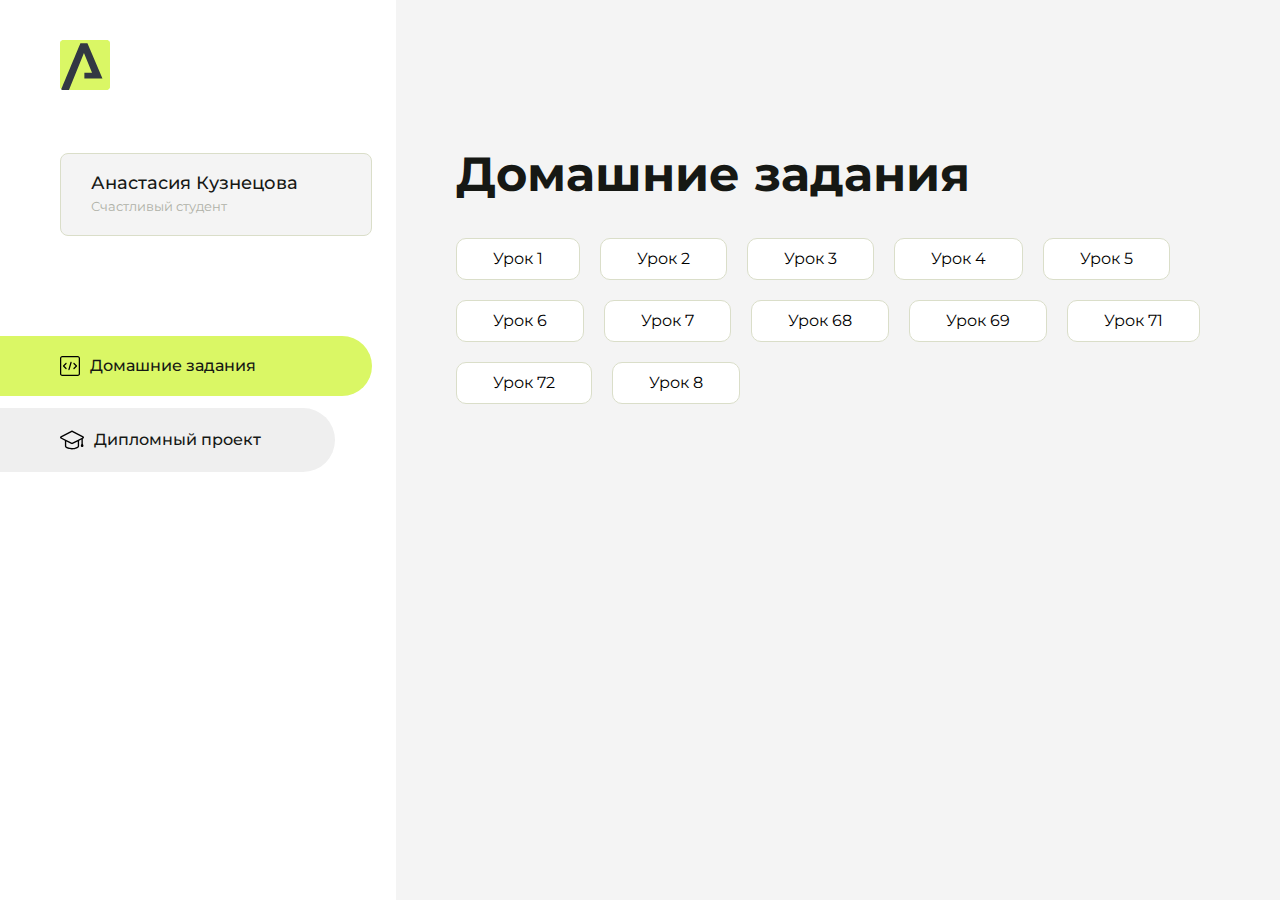
<file: index.html>
<!DOCTYPE html>
<html lang="en">
<head>
    <meta charset="UTF-8">
    <meta name="viewport" content="width=device-width, initial-scale=1.0">
    <title>Домашняя работа</title>
    <link rel="shortcut icon" href="src/logo.ico" type="image/x-icon">
    <link rel="preconnect" href="https://fonts.googleapis.com">
    <link rel="preconnect" href="https://fonts.gstatic.com" crossorigin>
    <link href="https://fonts.googleapis.com/css2?family=Montserrat:wght@400;500;700&family=Rubik:wght@500&display=swap"
          rel="stylesheet">
    <link rel="stylesheet" href="src/style.css">
</head>
<body id="body">
<div class="overlay" id="overlay"></div>
<div class="layout">
    <div class="burger" id="burger">
        <svg viewBox="0 0 24 24" fill="none" xmlns="http://www.w3.org/2000/svg">
            <g id="SVGRepo_bgCarrier" stroke-width="0"></g>
            <g id="SVGRepo_tracerCarrier" stroke-linecap="round" stroke-linejoin="round"></g>
            <g id="SVGRepo_iconCarrier">
                <path d="M4 18L20 18" stroke="#DAF765" stroke-width="2" stroke-linecap="round"></path>
                <path d="M4 12L20 12" stroke="#DAF765" stroke-width="2" stroke-linecap="round"></path>
                <path d="M4 6L20 6" stroke="#DAF765" stroke-width="2" stroke-linecap="round"></path>
            </g>
        </svg>
    </div>
    <aside class="sidebar" id="sidebar">
        <div class="sidebar__inner">
            <div class="logo">
                <svg width="50" height="50" viewBox="0 0 50 50" fill="none" xmlns="http://www.w3.org/2000/svg">
                    <g clip-path="url(#clip0_513_74730)">
                        <path d="M46.17 -0.257004H3.83C1.57281 -0.257004 -0.257 1.57281 -0.257 3.83V46.17C-0.257 48.4272 1.57281 50.257 3.83 50.257H46.17C48.4272 50.257 50.257 48.4272 50.257 46.17V3.83C50.257 1.57281 48.4272 -0.257004 46.17 -0.257004Z"
                              fill="#DAF765"/>
                        <path d="M24.375 38.4H42.461L27.441 3.1585H20.4355C20.4355 3.1585 6.7895 35.881 1.1945 49.294C2.015 50.0275 3.0945 50.257 3.6945 50.257H8.8445L23.954 13.07L32.0465 32.8285H24.375V38.4Z"
                              fill="#323843"/>
                    </g>
                    <defs>
                        <clipPath id="clip0_513_74730">
                            <rect width="50" height="50" fill="white"/>
                        </clipPath>
                    </defs>
                </svg>
            </div>
            <div class="sidebar__user">
                <div class="sidebar__name">Анастасия Кузнецова</div>
                <div class="sidebar__text">Счастливый студент</div>
            </div>
            <div class="sidebar__tabs">
                <div class="sidebar__item">
                    <button class="sidebar__button active" id="tasks">
                        <svg xmlns="http://www.w3.org/2000/svg" width="20" height="20" viewBox="0 0 20 20" fill="none">
                            <g clip-path="url(#clip0_704_74543)">
                                <path d="M17.7083 20H2.29167C1.0275 20 0 18.9725 0 17.7083V2.29167C0 1.0275 1.0275 0 2.29167 0H17.7083C18.9725 0 20 1.0275 20 2.29167V17.7083C20 18.9725 18.9725 20 17.7083 20ZM2.29167 1.25C1.7175 1.25 1.25 1.7175 1.25 2.29167V17.7083C1.25 18.2825 1.7175 18.75 2.29167 18.75H17.7083C18.2825 18.75 18.75 18.2825 18.75 17.7083V2.29167C18.75 1.7175 18.2825 1.25 17.7083 1.25H2.29167Z"
                                      fill="black"/>
                                <path d="M6.04167 13.125C5.88167 13.125 5.72167 13.0642 5.6 12.9417L3.1 10.4417C2.85583 10.1975 2.85583 9.80167 3.1 9.5575L5.6 7.0575C5.84417 6.81333 6.24 6.81333 6.48417 7.0575C6.72833 7.30167 6.72833 7.6975 6.48417 7.94167L4.42583 10L6.48417 12.0583C6.72833 12.3025 6.72833 12.6983 6.48417 12.9425C6.36167 13.0642 6.20167 13.125 6.04167 13.125Z"
                                      fill="black"/>
                                <path d="M8.95833 14.1667C8.9 14.1667 8.84 14.1583 8.78167 14.1417C8.45083 14.0442 8.26083 13.6967 8.35833 13.3658L10.4417 6.28251C10.5392 5.95084 10.8892 5.76417 11.2175 5.85917C11.5483 5.95667 11.7383 6.30417 11.6408 6.63501L9.5575 13.7183C9.47833 13.9908 9.22833 14.1667 8.95833 14.1667Z"
                                      fill="black"/>
                                <path d="M13.9583 13.125C13.7983 13.125 13.6383 13.0642 13.5167 12.9417C13.2725 12.6975 13.2725 12.3017 13.5167 12.0575L15.575 9.99916L13.5167 7.94083C13.2725 7.69666 13.2725 7.30083 13.5167 7.05666C13.7608 6.81249 14.1567 6.81249 14.4008 7.05666L16.9008 9.55666C17.145 9.80083 17.145 10.1967 16.9008 10.4408L14.4008 12.9408C14.2783 13.0642 14.1183 13.125 13.9583 13.125Z"
                                      fill="black"/>
                            </g>
                            <defs>
                                <clipPath id="clip0_704_74543">
                                    <rect width="20" height="20" fill="white"/>
                                </clipPath>
                            </defs>
                        </svg>
                        <span>Домашние задания</span></button>
                </div>
                <div class="sidebar__item">
                    <button class="sidebar__button" id="diplom">
                        <svg xmlns="http://www.w3.org/2000/svg" width="24" height="24" viewBox="0 0 24 24" fill="none">
                            <g clip-path="url(#clip0_704_74553)">
                                <path d="M23.2628 10.5971C23.7176 10.365 24 9.90375 24 9.39337C24 8.883 23.7176 8.42175 23.2628 8.18962L12.6135 2.75362C12.2291 2.55824 11.7705 2.55787 11.3854 2.75399L0.736875 8.19C0.282375 8.42175 0 8.883 0 9.39337C0 9.90375 0.282375 10.365 0.736875 10.5971L4.89038 12.7177V18.2074C4.89038 19.8154 8.412 21.393 12 21.393C15.5884 21.393 19.1096 19.815 19.1096 18.2074V12.7174L21.4609 11.517V15.8017L20.901 17.2305C20.7409 17.6389 20.7934 18.0994 21.0405 18.4616C21.2876 18.8246 21.6979 19.041 22.1366 19.041C22.5754 19.041 22.9852 18.8246 23.2324 18.462C23.4795 18.099 23.532 17.6385 23.3719 17.2301L22.8124 15.8021V10.827L23.2628 10.5971ZM17.7623 18.1721C17.6198 18.6375 15.3491 20.0419 12 20.0419C8.65088 20.0419 6.38025 18.6375 6.2415 18.2074V12.3037L6.23887 12.3019C6.23812 12.057 6.1065 11.8207 5.87325 11.7019L1.3515 9.39337L12 3.95737L22.6489 9.39337L12 14.8294L5.87325 11.7019C5.54063 11.5331 4.6695 11.6674 4.5 12C4.33012 12.3322 4.55813 12.5479 4.89038 12.7177L11.3857 16.0331C11.5781 16.1314 11.7889 16.1805 12 16.1805C12.2107 16.1805 12.4222 16.1314 12.6146 16.0331L17.7593 13.407L17.7623 18.1721Z"
                                      fill="black"/>
                            </g>
                            <defs>
                                <clipPath id="clip0_704_74553">
                                    <rect width="24" height="24" fill="white"/>
                                </clipPath>
                            </defs>
                        </svg>
                        <span>Дипломный проект</span></button>
                </div>
            </div>
        </div>

    </aside>
    <div class="content">
        <div class="container">
            <div class="content__block" id="tasksBlock">
                <div class="content__title">Домашние задания</div>
                <ul class="content__list">
                    <li class="content__list-item">
                        <a href="start/index.html">Урок 1</a>
                    </li>
                    <li class="content__list-item">
                        <a href="presentation/index.html">Урок 2</a>
                    </li>
                    <li class="content__list-item">
                        <a href="lesson-22/index.html">Урок 3</a>
                    </li>
                    <li class="content__list-item">
                        <a href="lesson-34/index.html">Урок 4</a>
                    </li>
                    <li class="content__list-item">
                        <a href="lesson-44/index.html">Урок 5</a>
                    </li>
                    <li class="content__list-item">
                        <a href="./lesson-54-maket/index.html">Урок 6</a>
                    </li>
                      <li class="content__list-item">
                        <a href="./lesson-64/index.html">Урок 7</a>
                    </li>
                      <li class="content__list-item">
                        <a href="./lesson-68-homework/index.html">Урок 68</a>
                    </li>
                    </li>
                      <li class="content__list-item">
                        <a href="./homework-69/index.html">Урок 69</a>
                    </li>
                    </li>
                      <li class="content__list-item">
                        <a href="./lesson-71-hw/index.html">Урок 71</a>
                    </li>
                    </li>
                      <li class="content__list-item">
                        <a href="./homework-72/index.html">Урок 72</a>
                    </li>
                      <li class="content__list-item">
                        <a href="./lesson-86-maket/index.html">Урок 8</a>
                    </li>
<!--                       <li class="content__list-item">
                        <a href="./lesson-64/index.html">Урок 9</a>
                    </li> -->
                </ul>
            </div>
            <div class="content__block hidden" id="diplomBlock">
                <div class="content__title">Дипломный проект</div>
                <div class="content__list-diplom">
                    <a href="ПАПКА-С-НОМЕРОМ-УРОКА">Ссылка на ДЗ</a>
                </div>
                <div class="content__decor">
                    <div class="content__decor-text">Давай проверим, чему ты научился!</div>
                    <div class="content__decor-img">
                        <img src="src/decor.png" alt="decor">
                    </div>
                </div>
            </div>
        </div>
    </div>
</div>
<script src="src/index.js"></script>
</body>
</html>
</file>
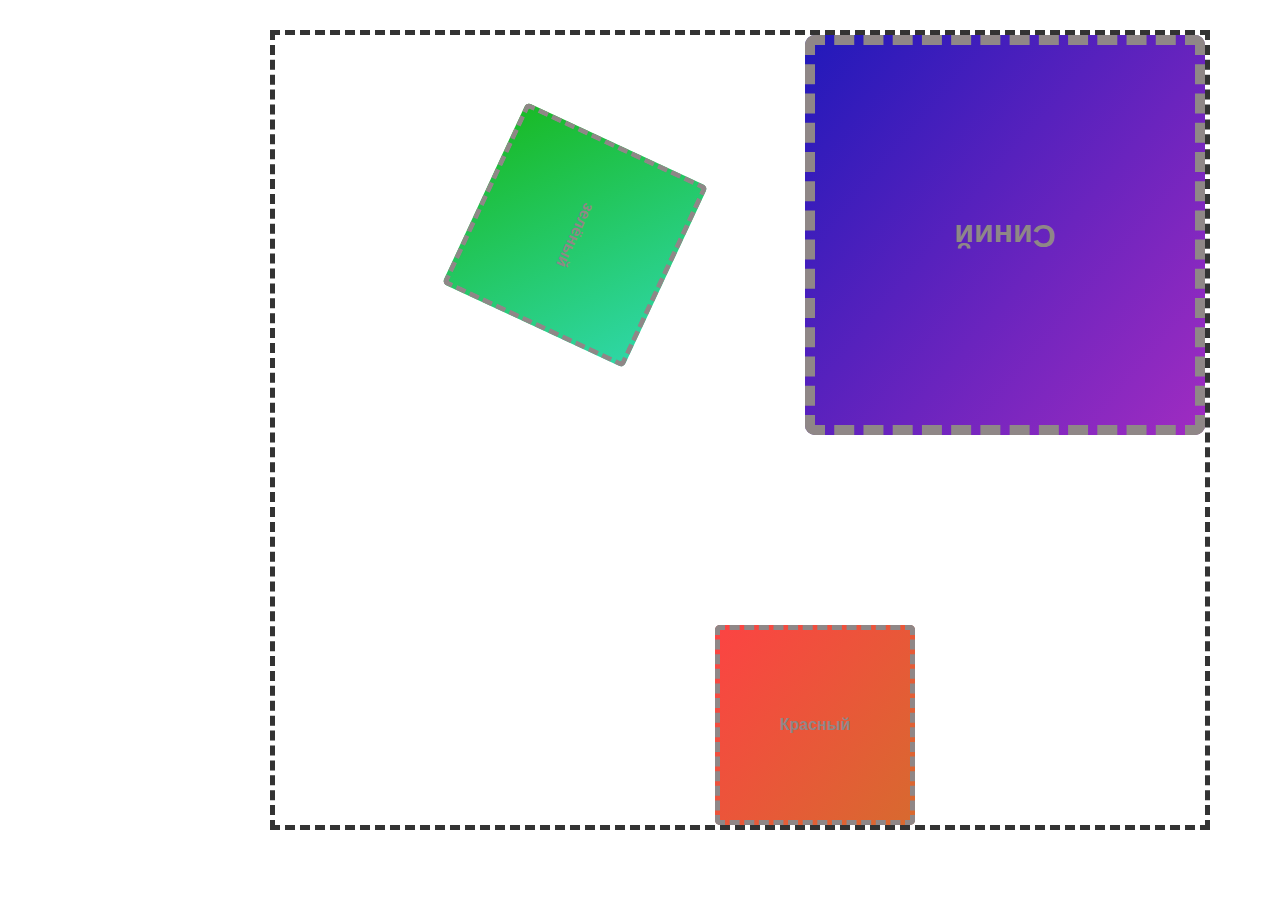
<file: homework-69/index.html>
<!DOCTYPE html>
<html lang="en">

<head>
    <meta charset="UTF-8">
    <meta http-equiv="X-UA-Compatible" content="IE=edge">
    <meta name="viewport" content="width=device-width, initial-scale=1.0">
    <title>TRANSFORM</title>
    <link href="css/reset.css" rel="stylesheet">
    <link href="css/style.css" rel="stylesheet">
</head>

<body>
    <div class="wrapper">
        <div class="quads">
            <div class="quads__quad  quads__quad--red"></div>
            <div class="quads__quad quads__quad--green"></div>
            <div class="quads__quad quads__quad--blue"></div>
        </div>
        <div class="area">
            <div class="area__place area__place--for-red">Красный</div>
            <div class="area__place area__place--for-green">зелёный</div>
            <div class="area__place area__place--for-blue">Синий</div>
        </div>
    </div>
</body>

</html>
</file>
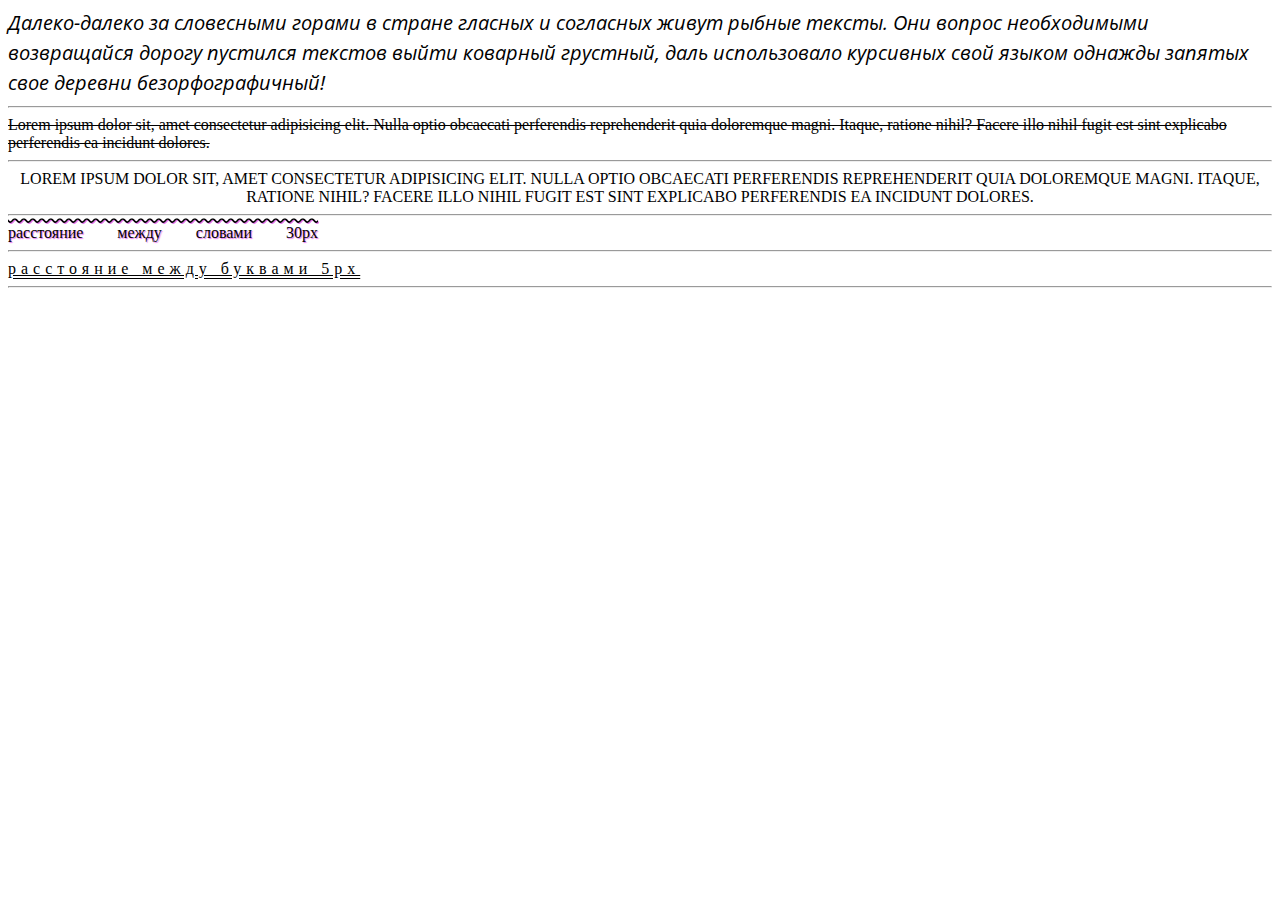
<file: lesson-34/index.html>
<!DOCTYPE html>
<html lang="en">

<head>
    <meta charset="UTF-8">
    <meta name="viewport" content="width=device-width, initial-scale=1.0">
    <title>lesson 34</title>
    <link rel="preconnect" href="https://fonts.googleapis.com">
    <link rel="preconnect" href="https://fonts.gstatic.com" crossorigin>
    <link href="https://fonts.googleapis.com/css2?family=Open+Sans:ital,wght@0,300;1,300&display=swap" rel="stylesheet">
    <link rel="stylesheet" href="css/style.css">
</head>

<body>
    <div class="text">
        Далеко-далеко за словесными горами в стране гласных и согласных живут рыбные тексты. Они вопрос необходимыми
        возвращайся дорогу пустился текстов выйти коварный грустный, даль использовало курсивных свой языком однажды
        запятых свое деревни безорфографичный!
    </div>
    <hr>
    <div class="text2">
        Lorem ipsum dolor sit, amet consectetur adipisicing elit. Nulla optio obcaecati perferendis reprehenderit quia
        doloremque magni. Itaque, ratione nihil? Facere illo nihil fugit est sint explicabo perferendis ea incidunt
        dolores.
    </div>
    <hr>
    <div class="text3">
        Lorem ipsum dolor sit, amet consectetur adipisicing elit. Nulla optio obcaecati perferendis reprehenderit quia
        doloremque magni. Itaque, ratione nihil? Facere illo nihil fugit est sint explicabo perferendis ea incidunt
        dolores.
    </div>
    <hr>
    <div class="text4">
        расстояние мeжду словами 30px
    </div>
    <hr>
    <div class="text5">
        расстояние мeжду буквами 5px
    </div>
    <hr>
</body>

</html>
</file>
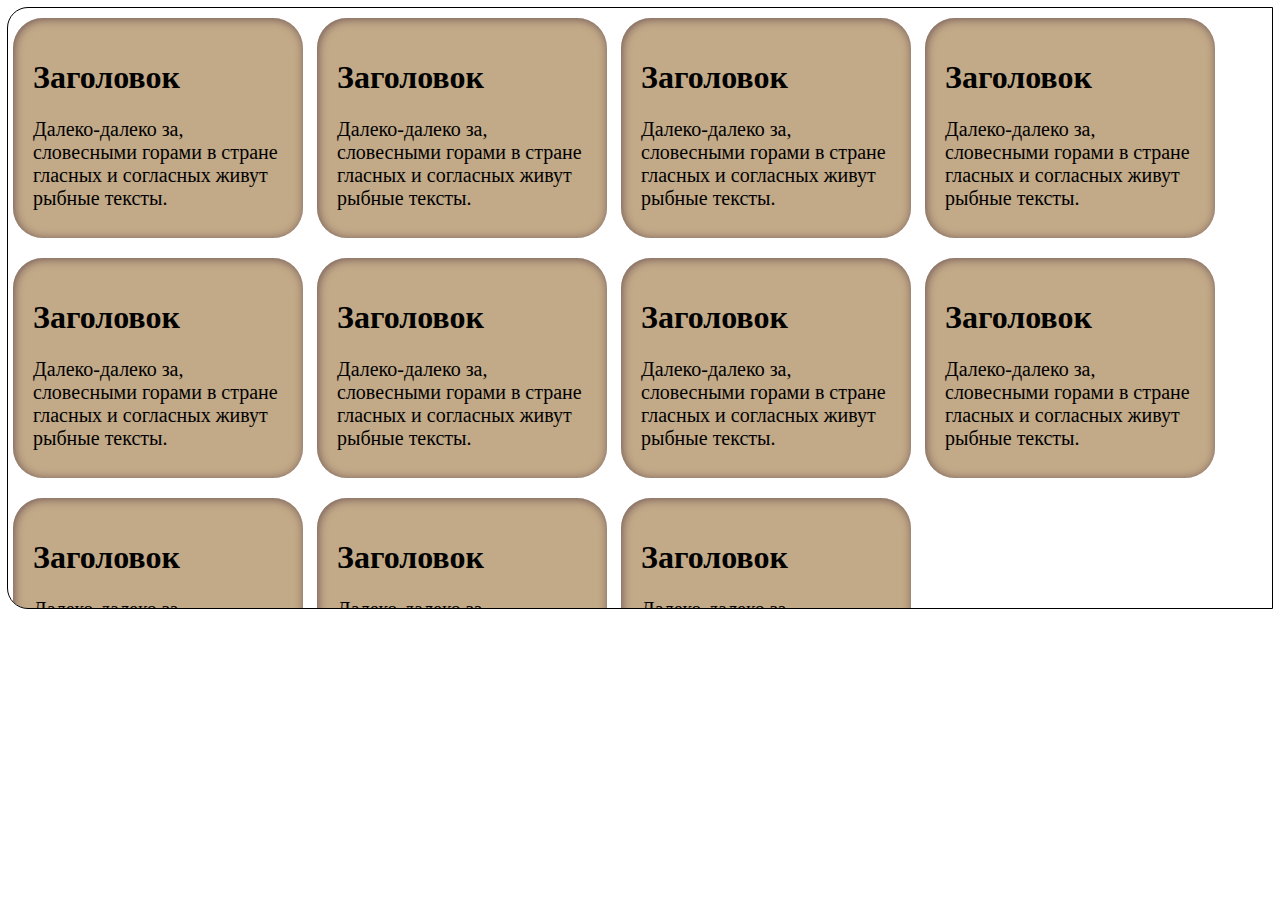
<file: lesson-44/index.html>
<!DOCTYPE html>
<html lang="en">

<head>
    <meta charset="UTF-8">
    <meta name="viewport" content="width=<!-- device-width -->, initial-scale=1.0">
    <title>lesson-44</title>
    <link rel="stylesheet" href="style/style.css">
</head>

<body>
    <div class="block">
        <div class="block1">
            <h1>
                Заголовок
            </h1>
            <p>
                Далеко-далеко за, словесными горами в стране гласных и согласных живут рыбные тексты. 
            </p>
        </div>
        <div class="block1">
            <h1>
                Заголовок
            </h1>
            <p>
                Далеко-далеко за, словесными горами в стране гласных и согласных живут рыбные тексты. 
            </p>
        </div>
        <div class="block1">
            <h1>
                Заголовок
            </h1>
            <p>
                Далеко-далеко за, словесными горами в стране гласных и согласных живут рыбные тексты. 
            </p>
        </div>
        <div class="block1">
            <h1>
                Заголовок
            </h1>
            <p>
                Далеко-далеко за, словесными горами в стране гласных и согласных живут рыбные тексты. 
            </p>
        </div>
        <div class="block1">
            <h1>
                Заголовок
            </h1>
            <p>
                Далеко-далеко за, словесными горами в стране гласных и согласных живут рыбные тексты. 
            </p>
        </div>
        <div class="block1">
            <h1>
                Заголовок
            </h1>
            <p>
                Далеко-далеко за, словесными горами в стране гласных и согласных живут рыбные тексты. 
            </p>
        </div>
        <div class="block1">
            <h1>
                Заголовок
            </h1>
            <p>
                Далеко-далеко за, словесными горами в стране гласных и согласных живут рыбные тексты. 
            </p>
        </div>
        <div class="block1">
            <h1>
                Заголовок
            </h1>
            <p>
                Далеко-далеко за, словесными горами в стране гласных и согласных живут рыбные тексты. 
            </p>
        </div>
        <div class="block1">
            <h1>
                Заголовок
            </h1>
            <p>
                Далеко-далеко за, словесными горами в стране гласных и согласных живут рыбные тексты. 
            </p>
        </div>
        <div class="block1">
            <h1>
                Заголовок
            </h1>
            <p>
                Далеко-далеко за, словесными горами в стране гласных и согласных живут рыбные тексты. 
            </p>
        </div>
        <div class="block1">
            <h1>
                Заголовок
            </h1>
            <p>
                Далеко-далеко за, словесными горами в стране гласных и согласных живут рыбные тексты. 
            </p>
        </div>
    </div>
</body>

</html>
</file>
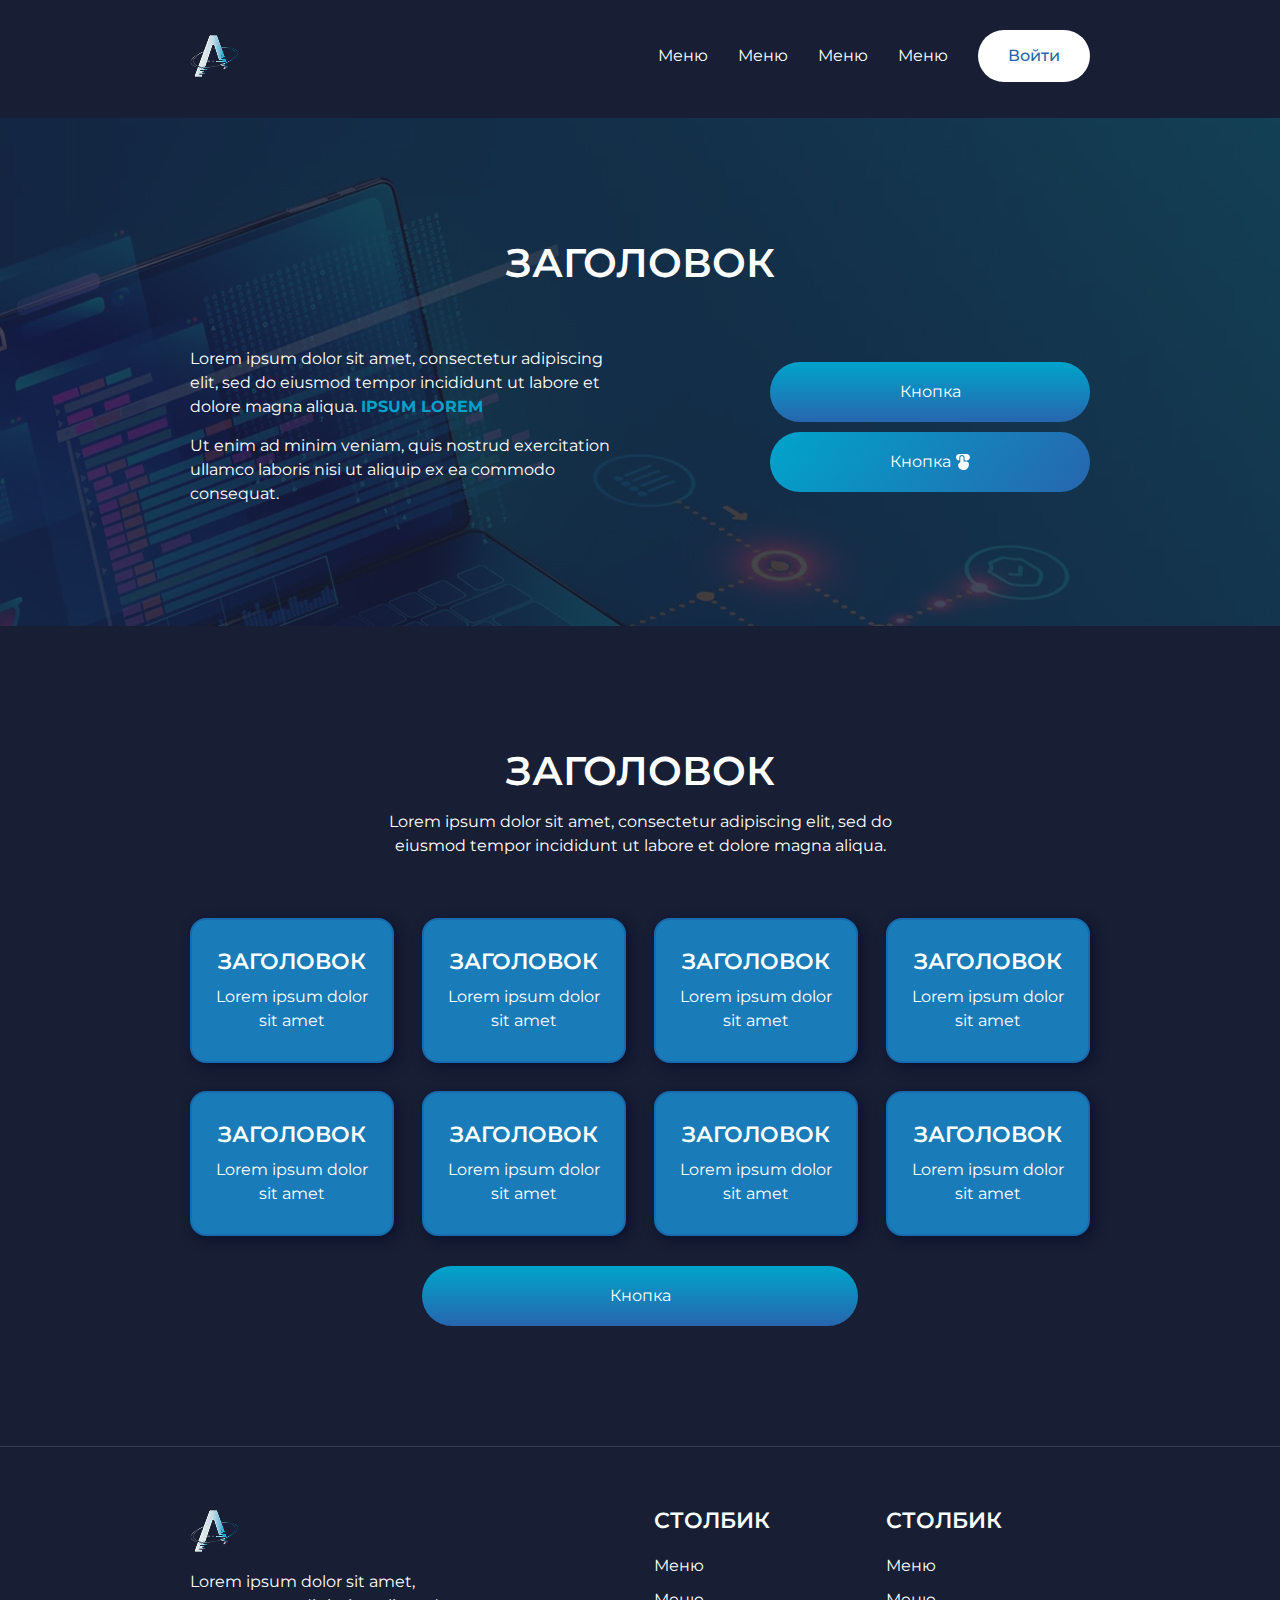
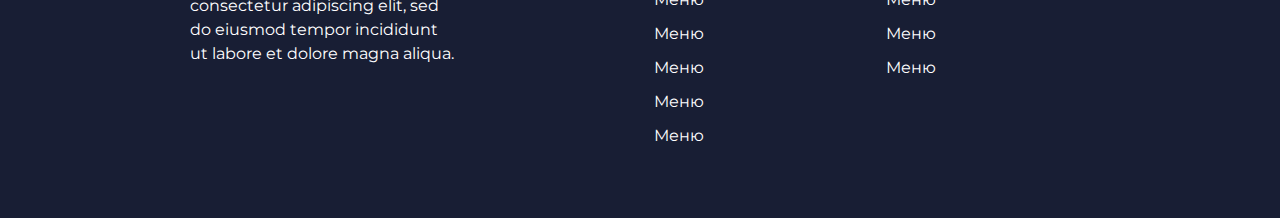
<file: lesson-54-maket/index.html>
<!DOCTYPE html>
<html lang="en">

<head>
    <meta charset="UTF-8">
    <meta name="viewport" content="width=device-width, initial-scale=1.0">
    <title>макет 3</title>
    <link rel="preconnect" href="https://fonts.googleapis.com">
    <link rel="preconnect" href="https://fonts.gstatic.com" crossorigin>
    <link href="https://fonts.googleapis.com/css2?family=Montserrat:wght@100..900&display=swap" rel="stylesheet">
    <link rel="stylesheet" href="css/reset.css">
    <link rel="stylesheet" href="css/style.css">
</head>

<body>
    <header class="header">
        <div class="container">
            <div class="header-inner">
                <a href="#">
                    <img src="img/logo.png" alt="логотип компании">
                </a>
                <nav class="header-nav">
                    <ul class="header-list">
                        <li class="header-item">
                            <a href="#">Меню</a>
                        </li>
                        <li class="header-item">
                            <a href="#">Меню</a>
                        </li>
                        <li class="header-item">
                            <a href="#">Меню</a>
                        </li>
                        <li class="header-item">
                            <a href="#">Меню</a>
                        </li>
                    </ul>
                </nav>
                <a class="header-button" href="#">Войти</a>
            </div>
        </div>
    </header>

    <main>
        <section class="hero">
            <div class="container">
                <h1 class="hero-title">
                    Заголовок
                </h1>
                <div class="hero-inner">
                    <div class="hero-text">
                        <p class="paragraph">
                            Lorem ipsum dolor sit amet, consectetur adipiscing elit, sed do eiusmod tempor incididunt ut
                            labore et dolore magna aliqua. <span>Ipsum lorem</span>
                        </p>
                        <p>
                            Ut enim ad minim veniam, quis nostrud exercitation ullamco laboris nisi ut aliquip ex ea
                            commodo consequat.
                        </p>
                    </div>
                    <div class="hero-buttons">
                        <a class="hero-button-one margin-bottom" href="">Кнопка</a>
                        <a class="hero-button-two" href="">Кнопка <img src="img/btn.svg" alt=""></a>
                    </div>
                </div>
            </div>
        </section>
        <section class="cards">
            <div class="container">
                <h2 class="cards-title">
                    Заголовок
                </h2>
                <p class="cards-text">
                    Lorem ipsum dolor sit amet, consectetur adipiscing elit, sed do eiusmod tempor incididunt ut labore
                    et dolore magna aliqua.
                </p>
                <ul class="cards-flex">
                    <li class="cards-flex-item">
                        <div class="cards-flex-inner">
                            <h3 class="cards-flex-title">Заголовок</h3>
                            <p class="cards-flex-text">
                                Lorem ipsum dolor sit amet
                            </p>
                        </div>
                    </li>
                    <li class="cards-flex-item">
                        <div class="cards-flex-inner">
                            <h3 class="cards-flex-title">Заголовок</h3>
                            <p class="cards-flex-text">
                                Lorem ipsum dolor sit amet
                            </p>
                        </div>
                    </li>
                    <li class="cards-flex-item">
                        <div class="cards-flex-inner">
                            <h3 class="cards-flex-title">Заголовок</h3>
                            <p class="cards-flex-text">
                                Lorem ipsum dolor sit amet
                            </p>
                        </div>
                    </li>
                    <li class="cards-flex-item">
                        <div class="cards-flex-inner">
                            <h3 class="cards-flex-title">Заголовок</h3>
                            <p class="cards-flex-text">
                                Lorem ipsum dolor sit amet
                            </p>
                        </div>
                    </li>
                    <li class="cards-flex-item">
                        <div class="cards-flex-inner">
                            <h3 class="cards-flex-title">Заголовок</h3>
                            <p class="cards-flex-text">
                                Lorem ipsum dolor sit amet
                            </p>
                        </div>
                    </li>
                    <li class="cards-flex-item">
                        <div class="cards-flex-inner">
                            <h3 class="cards-flex-title">Заголовок</h3>
                            <p class="cards-flex-text">
                                Lorem ipsum dolor sit amet
                            </p>
                        </div>
                    </li>
                    <li class="cards-flex-item">
                        <div class="cards-flex-inner">
                            <h3 class="cards-flex-title">Заголовок</h3>
                            <p class="cards-flex-text">
                                Lorem ipsum dolor sit amet
                            </p>
                        </div>
                    </li>
                    <li class="cards-flex-item">
                        <div class="cards-flex-inner">
                            <h3 class="cards-flex-title">Заголовок</h3>
                            <p class="cards-flex-text">
                                Lorem ipsum dolor sit amet
                            </p>
                        </div>
                    </li>
                </ul>
                <a class="cards-button" href="">Кнопка</a>
            </div>
        </section>
    </main>

    <footer class="footer">
        <div class="container">
            <div class="footer-inner">
                <div class="footer-desc">
                    <a href="#">
                        <img src="img/logo.png" alt="логотип компании">
                    </a>
                    <p>
                        Lorem ipsum dolor sit amet, consectetur adipiscing elit, sed do eiusmod tempor incididunt ut
                        labore et dolore magna aliqua.
                    </p>
                </div>
                <div class="footer-col footer-col-margin">
                    <h4 class="footer-title">
                        столбик
                    </h4>
                    <ul class="footer-list">
                        <li class="footer-item">
                            <a class="footer-link" href="#">
                                Меню
                            </a>
                        </li>
                        <li class="footer-item">
                            <a class="footer-link" href="#">
                                Меню
                            </a>
                        </li>
                        <li class="footer-item">
                            <a class="footer-link" href="#">
                                Меню
                            </a>
                        </li>
                        <li class="footer-item">
                            <a class="footer-link" href="#">
                                Меню
                            </a>
                        </li>
                        <li class="footer-item">
                            <a class="footer-link" href="#">
                                Меню
                            </a>
                        </li>
                        <li class="footer-item">
                            <a class="footer-link" href="#">
                                Меню
                            </a>
                        </li>
                    </ul>
                </div>
                <div class="footer-col">
                    <h4 class="footer-title">
                        столбик
                    </h4>
                    <ul class="footer-list">
                        <li class="footer-item">
                            <a class="footer-link" href="#">
                                Меню
                            </a>
                        </li>
                        <li class="footer-item">
                            <a class="footer-link" href="#">
                                Меню
                            </a>
                        </li>
                        <li class="footer-item">
                            <a class="footer-link" href="#">
                                Меню
                            </a>
                        </li>
                        <li class="footer-item">
                            <a class="footer-link" href="#">
                                Меню
                            </a>
                        </li>
                    </ul>
                </div>
            </div>
        </div>
    </footer>
</body>

</html>
</file>
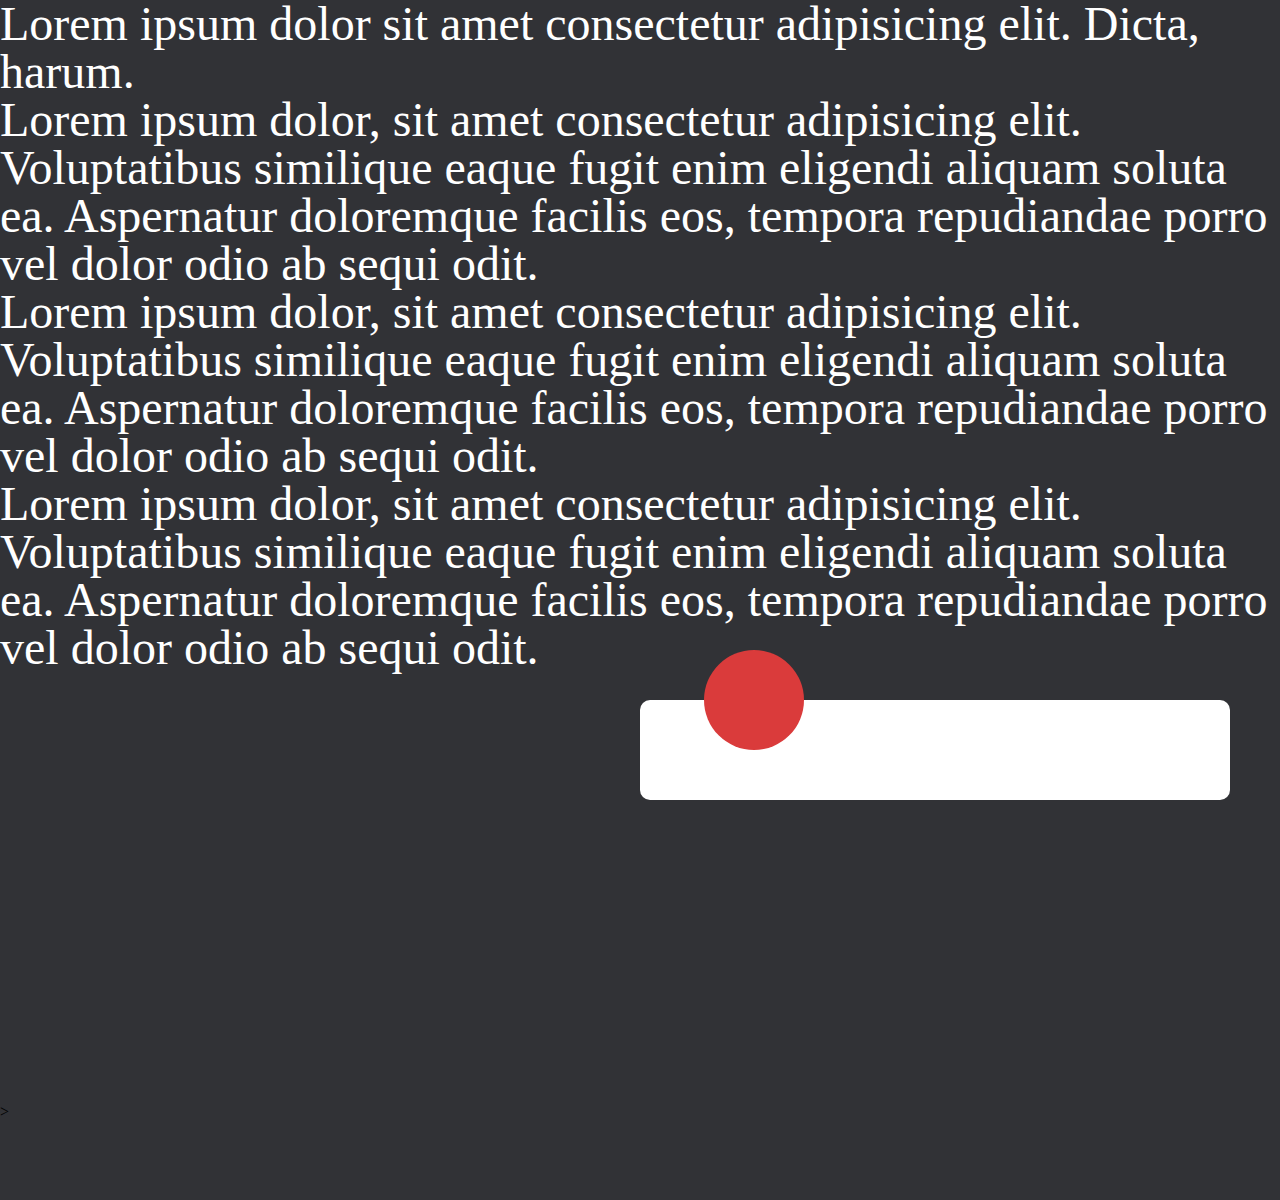
<file: lesson-68-homework/index.html>
<!DOCTYPE html>
<html lang="en">

<head>
    <meta charset="UTF-8">
    <meta name="viewport" content="width=device-width, initial-scale=1.0">
    <title>Document</title>
    <link href="css/reset.css" rel="stylesheet">
    <link rel="stylesheet" href="css/style.css">
</head>

<body>
    <div class="section">
        <p class="section__text"> Lorem ipsum dolor sit amet consectetur adipisicing elit. Dicta, harum.</p>
        <p class="section__text"> Lorem ipsum dolor, sit amet consectetur adipisicing elit. Voluptatibus similique eaque
            fugit enim eligendi
            aliquam soluta ea. Aspernatur doloremque facilis eos, tempora repudiandae porro vel dolor odio ab sequi
            odit.
        </p>
        <p class="section__text"> Lorem ipsum dolor, sit amet consectetur adipisicing elit. Voluptatibus similique eaque
            fugit enim eligendi
            aliquam soluta ea. Aspernatur doloremque facilis eos, tempora repudiandae porro vel dolor odio ab sequi
            odit.
        </p>
        <p class="section__text"> Lorem ipsum dolor, sit amet consectetur adipisicing elit. Voluptatibus similique eaque
            fugit enim eligendi
            aliquam soluta ea. Aspernatur doloremque facilis eos, tempora repudiandae porro vel dolor odio ab sequi
            odit.
        </p>
        <div class="rectangle">
            
        </div>
        <div class="circle"></div>
    </div>
    <br><br><br><br><br><br><br><br><br><br><br><br><br><br><br><br><br><br><br><br><br><br><br><br><br><br><br>><br><br><br><br><br><br>

</body>

</html>
</file>
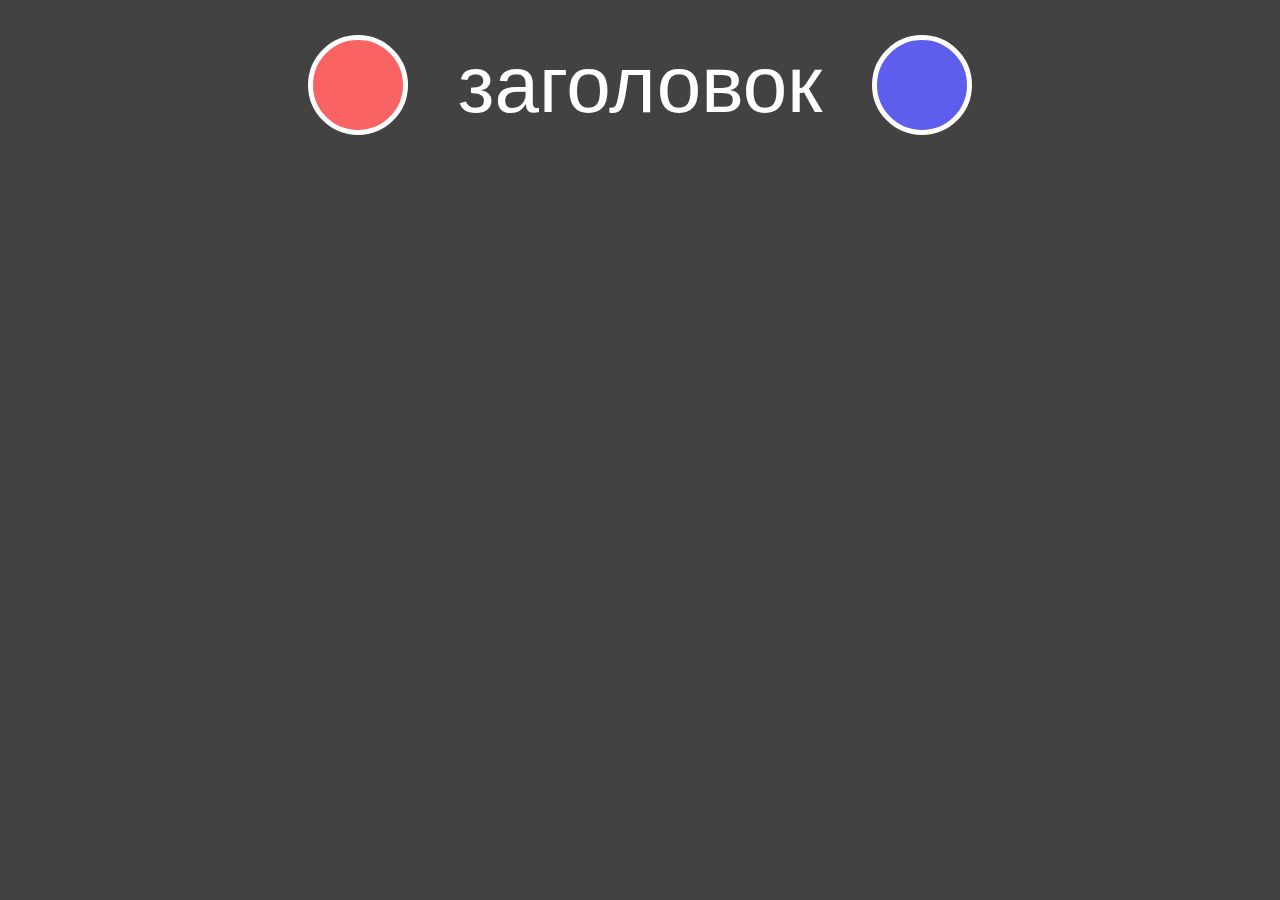
<file: lesson-71-hw/index.html>
<!DOCTYPE html>
<html lang="en">

<head>
    <meta charset="UTF-8">
    <meta name="viewport" content="width=device-width, initial-scale=1.0">
    <title>Document</title>
    <link rel="stylesheet" href="css/reset.css">
    <link rel="stylesheet" href="css/style.css">
</head>

<body>
    <div class="wrapper">
        <h1 class="title">заголовок</h1>
    </div>
</body>

</html>
</file>
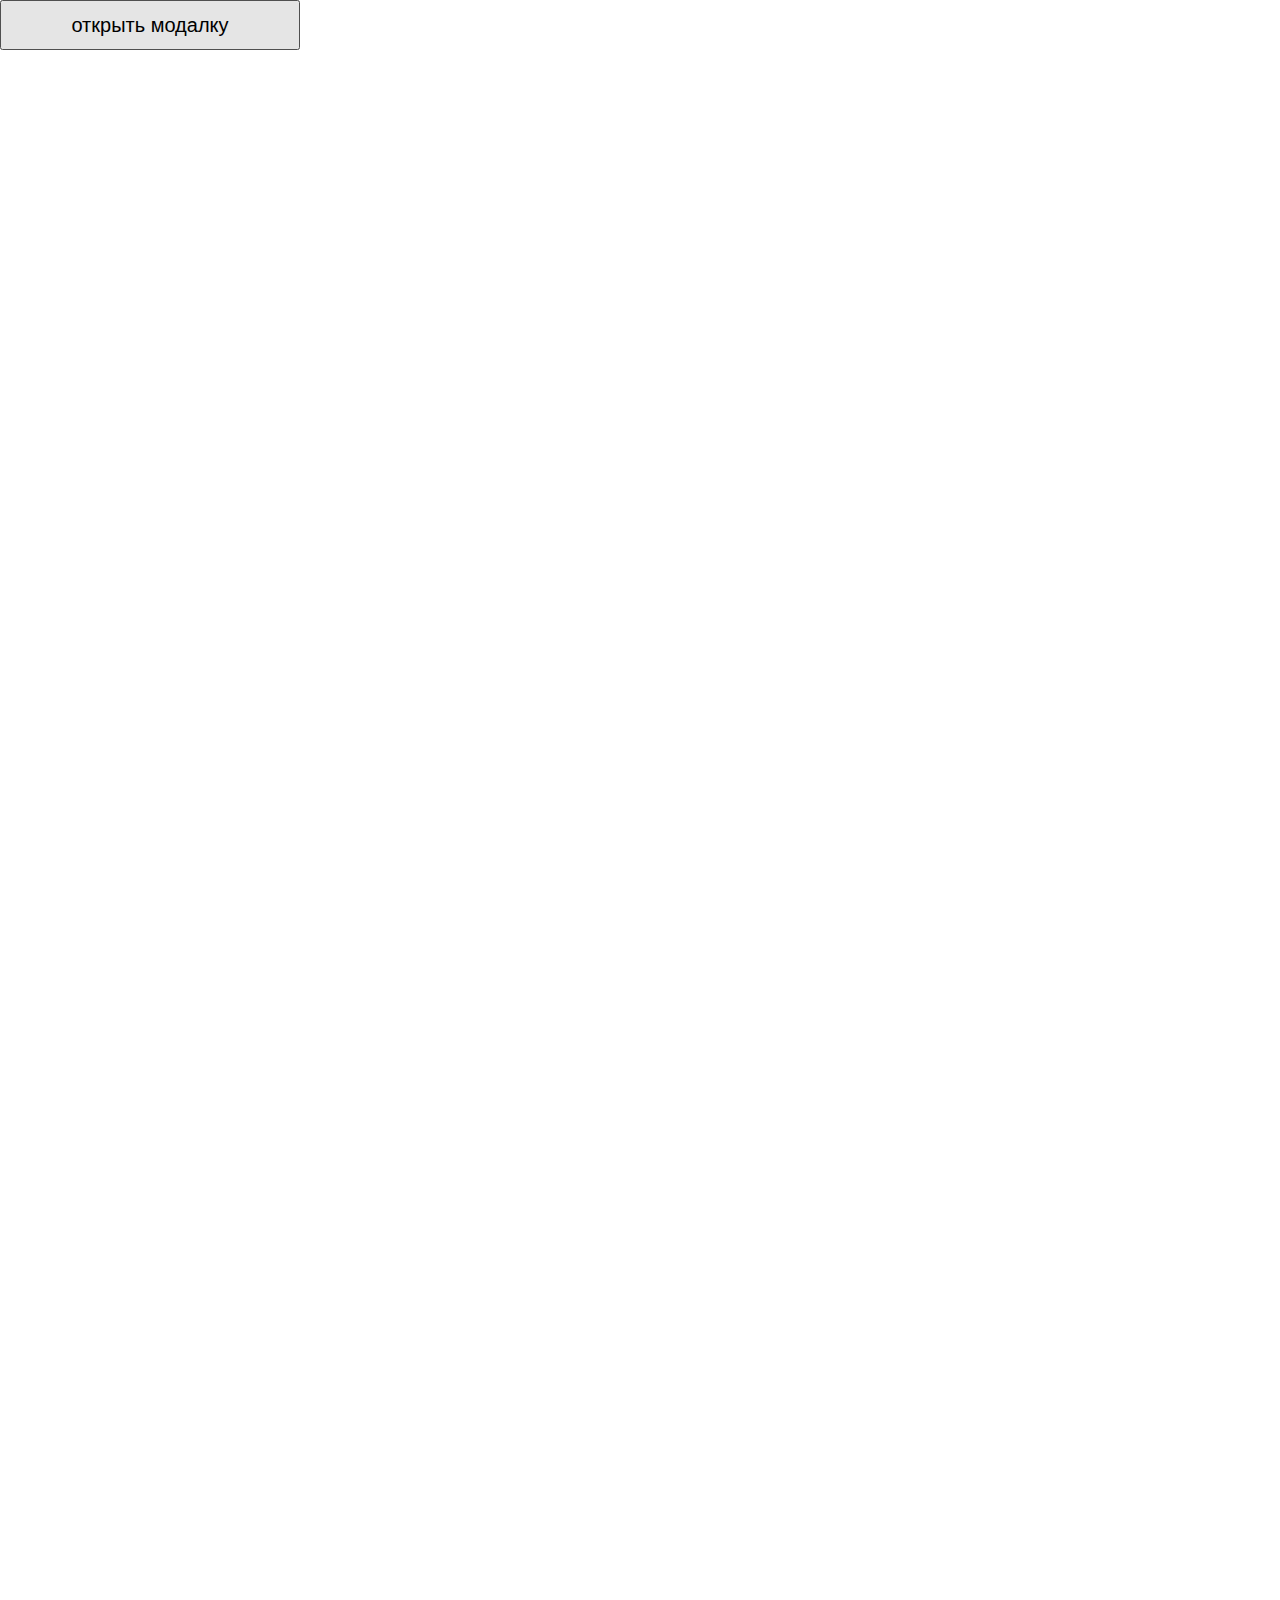
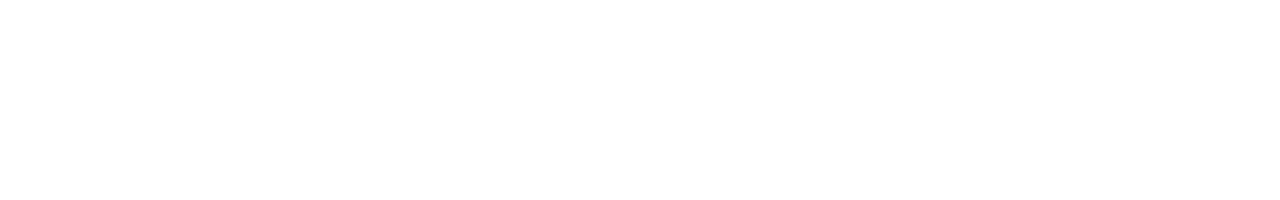
<file: lesson91/index.html>
<!DOCTYPE html>
<html lang="ru">

<head>
    <meta charset="UTF-8">
    <meta name="viewport" content="width=device-width, initial-scale=1.0">
    <title>Document</title>
    <link rel="stylesheet" href="main.css">
</head>

<body class="body">
    <button class="btn-open">открыть модалку</button>
    <div class="modal">
        <div class="modal__window">
            <button class="modal__close-btn"></button>
            Далеко-далеко за словесными горами в стране гласных, и согласных живут рыбные тексты. Страна большой рыбными
            снова речью. Рукопись сих последний знаках первую.
        </div>
    </div>
    <script src="./main.js"></script>
</body>

</html>
</file>
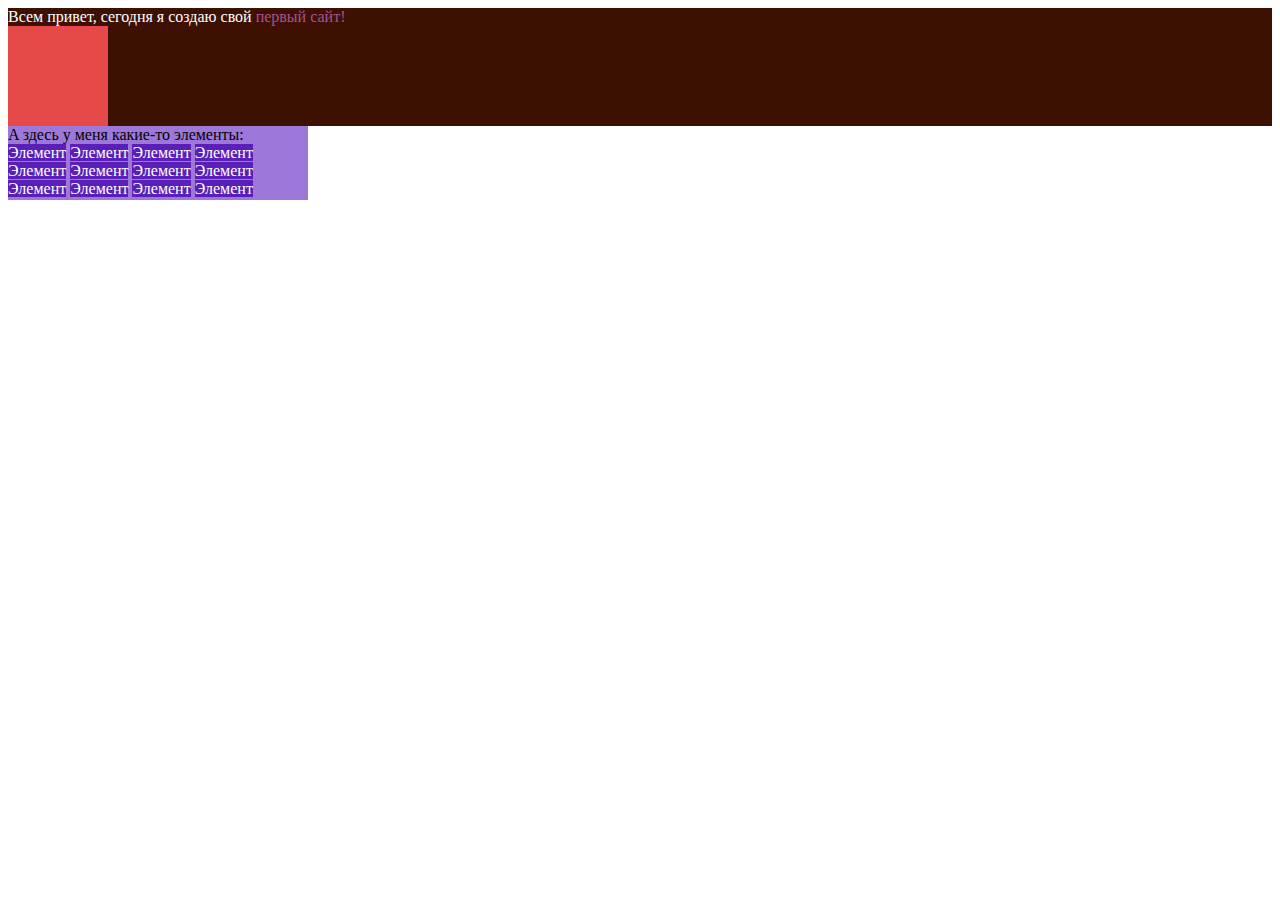
<file: presentation/index.html>
<!DOCTYPE html>
<html lang="ru">
<head>
    <meta charset="UTF-8">
    <meta name="viewport" content="width=device-width, initial-scale=1.0">
    <title>HTML presentation</title>
    <style>

        div {
            background: #3d1002;
            color: #ffffff; 
            height: 118px;
        }

        .block {
            background: #9d78d8;
            color: black;
            width: 300px;
            height: 74px;
        }

        .block2 {
            color: #a85193;
        }

        .block3 {
            color: #ffffff;
            background: #591fb8;
        }

        .block4 {
            height: 100px;
            width: 100px;
            background: #e74848;
            color: #e74848;
        }
    </style>
</head>

<body>
    <div>
        Всем привет, сегодня я создаю свой <span class="block2">первый сайт!</span>
        <div class="block4"> fff </div>
    </div>

    <div class="block"> A здесь у меня какие-то элементы:        
    <br /> 
        <span class="block3"> Элемент</span>
        <span class="block3"> Элемент</span>
        <span class="block3"> Элемент</span>
        <span class="block3"> Элемент</span>
        <span class="block3"> Элемент</span>
        <span class="block3"> Элемент</span>
        <span class="block3"> Элемент</span>
        <span class="block3"> Элемент</span>
        <span class="block3"> Элемент</span>
        <span class="block3"> Элемент</span>
        <span class="block3"> Элемент</span>
        <span class="block3"> Элемент</span>
    </div>
</body>

</html>
</file>
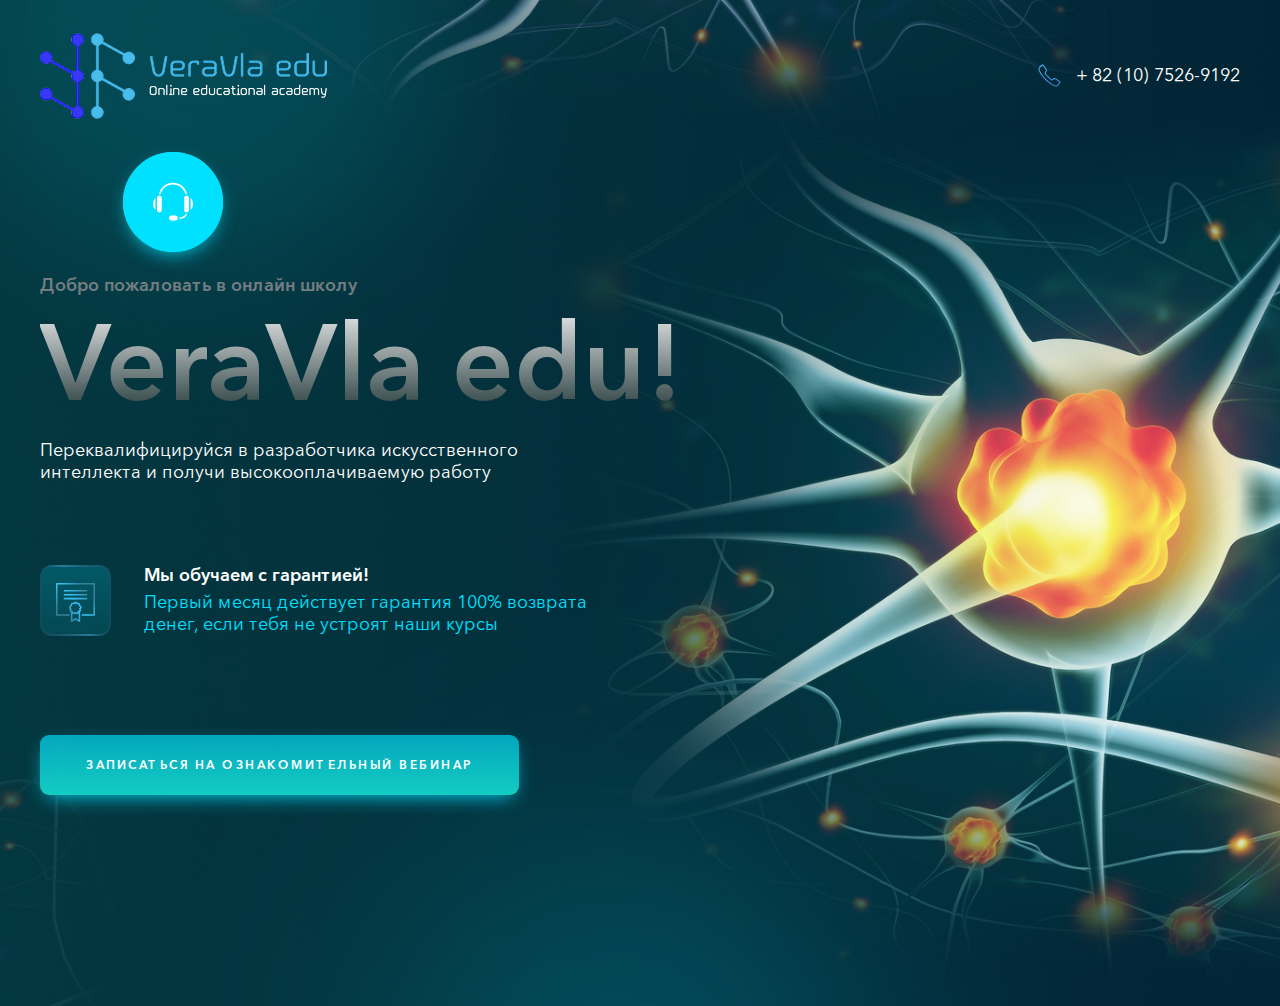
<file: veravla-edu/index.html>
<!DOCTYPE html>
<html lang="ru">

<head>
    <meta charset="UTF-8">
    <meta name="viewport" content="width=device-width, initial-scale=1.0">
    <title>VeraVla edu!</title>
    <link rel="stylesheet" href="css/reset.css">
    <link rel="stylesheet" href="css/style.css">
</head>

<body class="body ">

    <div class="wrapper">
        <header class="header__hero header">
            <div class="header__top">
                <div class="container">
                    <div class="header__top-inner">
                        <div class="header__logo">
                            <a href="/">
                                <img src="img/icons/logo.png" alt="логотип VeraVla edu!">
                            </a>
                        </div>
                        <div class="header__number">
                            <div class="header__number-img">
                                <a href="tel:+821075269192">
                                    <svg width="23" height="23" viewBox="0 0 23 23" fill="none"
                                        xmlns="http://www.w3.org/2000/svg">
                                        <path
                                            d="M4.91953 0.494151C4.53477 0.462901 4.10703 0.574229 3.7125 0.851573C3.36485 1.09376 2.61485 1.68946 1.91367 2.36329C1.56406 2.69923 1.23008 3.04884 0.972268 3.39259C0.712502 3.73634 0.48594 4.05079 0.499612 4.50782C0.513284 4.91798 0.554299 6.13087 1.42735 7.99024C2.30039 9.84767 3.99375 12.3965 7.29649 15.7012C10.6012 19.0059 13.15 20.6992 15.0074 21.5723C16.8648 22.4453 18.0797 22.4863 18.4898 22.5C18.9449 22.5137 19.2594 22.2871 19.6031 22.0274C19.9469 21.7676 20.2965 21.4356 20.6324 21.0859C21.3043 20.3848 21.9 19.6348 22.1422 19.2871C22.6949 18.5 22.6031 17.5703 21.9879 17.1387C21.6012 16.8672 18.0445 14.5 17.5094 14.1719C16.9664 13.8399 16.3414 13.9902 15.7828 14.2852C15.3434 14.5176 14.1539 15.1992 13.8141 15.3945C13.5582 15.2324 12.5875 14.5859 10.4996 12.4981C8.40977 10.4102 7.76524 9.43946 7.60313 9.1836C7.79844 8.84376 8.47813 7.66017 8.7125 7.2129C9.00547 6.65626 9.16953 6.0254 8.81992 5.47853C8.67344 5.2461 8.00742 4.23243 7.33555 3.21485C6.66172 2.19728 6.02305 1.23243 5.85703 1.00196V1.00001C5.64024 0.701182 5.30235 0.525401 4.91953 0.494151ZM4.82774 1.51564C4.96446 1.53321 5.04649 1.5879 5.04649 1.5879C5.12656 1.69923 5.82774 2.75001 6.49961 3.76564C7.17149 4.78321 7.85703 5.82618 7.97617 6.01564C7.99571 6.04493 8.02305 6.37696 7.82774 6.7461V6.74806C7.60703 7.16798 6.57774 8.96681 6.57774 8.96681L6.43516 9.21876L6.58164 9.46876C6.58164 9.46876 7.34922 10.7637 9.79063 13.2051C12.234 15.6465 13.5289 16.416 13.5289 16.416L13.7789 16.5625L14.0309 16.4199C14.0309 16.4199 15.8258 15.3926 16.2496 15.1699C16.6188 14.9766 16.9508 15.002 16.9898 15.0254C17.3356 15.2383 21.1773 17.791 21.4137 17.957C21.4215 17.9629 21.6305 18.2793 21.3258 18.7129H21.3238C21.1402 18.9766 20.5387 19.7402 19.9117 20.3926C19.5973 20.7188 19.275 21.0234 19.0016 21.2285C18.7281 21.4336 18.484 21.4981 18.5231 21.5C18.0973 21.4863 17.1578 21.4766 15.4332 20.666C13.7086 19.8574 11.2477 18.2383 8.00352 14.9922C4.76133 11.75 3.14219 9.28907 2.33164 7.56251C1.52305 5.8379 1.51328 4.89845 1.49961 4.47462C1.50156 4.51368 1.56602 4.26759 1.7711 3.99415C1.97617 3.72071 2.27891 3.39649 2.60508 3.08204C3.25938 2.45509 4.0211 1.85353 4.28477 1.66993V1.67189C4.50156 1.51954 4.69102 1.50001 4.82774 1.51564Z"
                                            fill="url(#paint0_linear_177_1727)" />
                                        <defs>
                                            <linearGradient id="paint0_linear_177_1727" x1="11.5034" y1="0.489044"
                                                x2="11.5034" y2="22.5006" gradientUnits="userSpaceOnUse">
                                                <stop stop-color="#4ABCEC" />
                                                <stop offset="1" stop-color="#4A8BEC" />
                                            </linearGradient>
                                        </defs>
                                    </svg>
                                </a>
                            </div>
                            <div class="header__number-tel">
                                <a href="tel:+821075269192">
                                    + 82 (10) 7526-9192
                                </a>
                            </div>
                        </div>
                    </div>
                </div>
            </div>
            <section class="header__hero hero">
                <button class="button__consultation button__consultation-tel">
                    <span class="button__consultation-pulse">
                    </span>
                    <span class="button__consultation-pulse"></span>
                </button>
                <div class="container">
                    <div class="hero__inner">
                        <div class="hero__content">
                            <div class="hero__heading">
                                <p class="hero__greeting">
                                    Добро пожаловать в онлайн школу
                                </p>
                                <h1 class="hero__title title">
                                    VeraVla edu!
                                </h1>
                                <p class="hero__text">
                                    Переквалифицируйся в разработчика искусственного интеллекта и получи
                                    высокооплачиваемую работу
                                </p>
                            </div>
                            <div class="hero__warranty">
                                <div class="hero__warranty-icon">
                                    <img src="img/icons/warranty.svg" alt="">
                                </div>
                                <div class="hero__warranty-info">
                                    <h4><b>Мы обучаем с гарантией!</b></h4>
                                    <p class="hero__warranty-text">
                                        Первый месяц действует гарантия 100% возврата
                                        денег, если тебя не устроят наши курсы
                                    </p>
                                </div>
                            </div>
                            <button class="hero__button button">
                                Записаться на ознакомительный вебинар
                            </button>
                        </div>
                    </div>
                </div>
            </section>
        </header>
    </div>

    <div class="modal">
        <div class="modal__window">
            <a class="modal__cancel" href="#">
                <svg width="22" height="22" viewBox="0 0 22 22" fill="none" xmlns="http://www.w3.org/2000/svg">
                    <path d="M2.06077 2L20.0608 20M19.9395 2L1.93945 20" stroke="#00E0FF" stroke-width="3" />
                </svg>
            </a>
            <h3 class="modal__title">
                <span>Записаться</span> на ознакомительный вебинар 
            </h3>
            <form class="modal__form">
                <label class="modal__form-label field">
                    <span>Ваше ФИО:</span>
                    <input class="field__input" type="" placeholder="Иван Иванович Иванов">
                </label>
                <label class="modal__form-label field">
                    <span>Номер телефона:</span>
                    <input class="field__input"  id="phone" type="tel"  placeholder="+7 (___) ___-__-__">
                </label>
                <label class="modal__form-label field">
                    <span>Ваш e-mail</span>
                    <input class="field__input" type="email" placeholder="E-mail">
                </label>
                <label class="modal__form-label field">
                    <span>Выберите дату и время вебинара:</span>
                    <input class="field__input" type="" placeholder="E-mail">
                </label>
                    <button class="modal-button button" type="submit">
                        записаться
                    </button>
            </form>
        </div>
    </div>

    <script src="js/main.js"></script>
</body>

</html>
</file>
<file: src/style.css>
*{padding: 0;margin: 0;border: 0;}
*,*:before,*:after{-webkit-box-sizing: border-box;box-sizing: border-box;}
:focus,:active{outline: none;}
a:focus,a:active{outline: none;}
nav,footer,header,aside{display: block;}
html,body{
    height:100%;width:100%;
    font-size:100%;line-height:1;-ms-text-size-adjust:100%;-moz-text-size-adjust:100%;-webkit-text-size-adjust:100%;}
input,button,textarea{font-family:inherit;}
input::-ms-clear{display: none;}
button{cursor: pointer;}
button::-moz-focus-inner{padding:0;border:0;}
a,a:visited{text-decoration: none;}
a:hover{text-decoration: none;}
ul li{list-style: none;}
img{vertical-align: top;}
h1,h2,h3,h4,h5,h6{font-size:inherit;font-weight: inherit;}
a{color:inherit;}



body {
    font-family: "Montserrat",SansSerif;
    color: black;
}

body.overflow {
    overflow: hidden;
}



.layout {
    display: -webkit-box;
    display: -ms-flexbox;
    display: flex;
    min-height: 100vh;
}

.sidebar {
    padding: 40px 24px 40px 0;
    -ms-flex-negative: 0;
    flex-shrink: 0;
    background-color: white;
}



.content {
    -webkit-box-flex: 1;
    -ms-flex-positive: 1;
    flex-grow: 1;
    background-color: #F4F4F4;
}

.container {
    display: -webkit-box;
    display: -ms-flexbox;
    display: flex;
    -webkit-box-orient: vertical;
    -webkit-box-direction: normal;
    -ms-flex-direction: column;
    flex-direction: column;
    -webkit-box-pack: center;
    -ms-flex-pack: center;
    justify-content: center;
    -webkit-box-align: center;
    -ms-flex-align: center;
    align-items: center;
    padding: 150px 60px 80px 60px;
}


.logo {
    margin-left: 60px;
    margin-bottom: 60px;
}

.sidebar__user {
    background-color: #F4F4F4;
    padding: 20px 30px;
    margin-left: 60px;
    margin-bottom: 100px;
    border-radius: 8px;
    border: 1px solid #DADEC9;
}

.sidebar__name {
    color:#161814;
    font-size: 18px;
    font-weight: 500;
    margin-bottom: 6px;
}

.sidebar__text {
    color: #AFB1A7;
    font-size: 13px;
    font-weight: 400;
    line-height: 130%; /* 16.9px */
}

.sidebar__item {
    width: 372px;
}

.sidebar__button {
    display: -webkit-box;
    display: -ms-flexbox;
    display: flex;
    -webkit-box-align: center;
    -ms-flex-align: center;
    align-items: center;
    gap: 10px;
    padding: 20px 60px;
    margin-bottom: 12px;
    border-radius: 0px 100px 100px 0px;
    -webkit-transition: all .5s;
    -o-transition: all .5s;
    transition: all .5s;
    cursor: pointer;
    width: 90%;
    color:#161814;
    font-size: 16px;
    font-weight: 500;
}

.sidebar__button.active , .sidebar__button:hover {
    width: 100%;
    background-color: #DAF765;
}


.content__title {
    color: #161814;
    font-size: 48px;
    font-weight: 700;
    margin-bottom: 40px;
}

.content__list {
    display: -webkit-box;
    display: -ms-flexbox;
    display: flex;
    -webkit-box-align: center;
    -ms-flex-align: center;
    align-items: center;
    -ms-flex-wrap: wrap;
    flex-wrap: wrap;
    gap: 20px;
}



.content__list-item  {
    cursor: pointer;
    padding: 12px 18px;
    background-color: #fff;
    border-radius: 10px;
    border: 1px solid #DADEC9;
    -webkit-transition: all .3s;
    -o-transition: all .3s;
    transition: all .3s;
}

.content__list-item:hover,.content__list-diplom:hover {
    background-color: #AFB1A7;
}

li a {
    padding: 12px 18px;

}


.content__list-diplom {
    -webkit-transition: all .3s;
    -o-transition: all .3s;
    transition: all .3s;
    display: inline-block;
    padding: 12px 18px;
    background-color: #fff;
    border-radius: 10px;
    border: 1px solid #DADEC9;
}

.content__decor {
    display: -webkit-box;
    display: -ms-flexbox;
    display: flex;
    -webkit-box-align: center;
    -ms-flex-align: center;
    align-items: center;
}

.content__decor-text {
    color:#BEDD44;
    font-size: 36px;
    font-weight: 700;
    line-height: 110%; /* 39.6px */
}

.content__block {
    max-width: 1200px;
}

.content__block.hidden {
    display: none;
}

.content__decor-img img{
    width: 100%;
}

.burger {
    display: none;
    padding: 5px;
    position: fixed;
    top: 3%;
    right: 7%;
    width: 40px;
    height: 40px;
    background-color: #161814;
    border-radius: 50%;
    z-index: 10;
    border: 1px solid #DAF765;
}

@media (max-width: 768px) {
    .burger {
        display: block;
    }

    .sidebar {
        -webkit-transition: all .3s;
        -o-transition: all .3s;
        transition: all .3s;
        -webkit-transform: translateX(-100%);
        -ms-transform: translateX(-100%);
        transform: translateX(-100%);
        position: fixed;
        top: 0;
        left: 0;
        bottom: 0;
        z-index: 5;
    }

    .sidebar.show {
        -webkit-transform: translateX(0%);
        -ms-transform: translateX(0%);
        transform: translateX(0%);
    }

    .overlay {
        opacity: 0;
        pointer-events: none;
        -webkit-transition: all .3s;
        -o-transition: all .3s;
        transition: all .3s;
        position: absolute;
        top: 0;
        right: 0;
        left: 0;
        bottom: 0;
        z-index: 3;
        background-color: #000000e0;
    }

    .overlay.show {
        opacity: 1;
        pointer-events: all;
    }

    .container {
        padding: 40px 20px;
        min-height: 100%;
    }

    .content__decor {
        margin-top: 20px;
        -webkit-box-orient: vertical;
        -webkit-box-direction: normal;
        -ms-flex-direction: column;
        flex-direction: column;
    }
}

@media (max-width: 400px) {
    .sidebar__user {
        margin-left: 0;
    }
}
</file>
<file: homework-69/css/style.css>
.wrapper {
    padding: 30px;
    max-width: 1200px;
    margin: 0 auto;
    display: flex;
}

.quads {
    flex: 0 0 auto;
    display: flex;
    flex-direction: column;
}

.quads__quad {
    width: 200px;
    height: 200px;
    background: #757272;
    border-radius: 5px;
}

.quads__quad--red {
    background: linear-gradient(130deg, rgb(252, 67, 67), rgb(215, 106, 47));
}
.quads__quad--green {
    background: linear-gradient(130deg, rgb(25, 186, 38), rgb(47, 215, 167));
}
.quads__quad--blue {
    background: linear-gradient(130deg, rgb(33, 25, 186), rgb(160, 44, 193));
}

.area {
    flex: 1 0 auto;
    border: 5px dashed #333;
    height: 800px;
}

.area__place {
    display: flex;
    align-items: center;
    justify-content: center;
    font-family: sans-serif;
    font-weight: 900;
    width: 200px;
    height: 200px;
    pointer-events: none;
    border-radius: 5px;
    border: 5px dashed #8f8787;
    color: #8f8787;
}

/* ================== Выполнение дз ниже =================== */

.quads__quad--red {
    transform: translate(645px, 595px)
}

.quads__quad--green{
    transform: translate(405px, -95px) rotate(25deg);
}

.quads__quad--blue {
    transform: translate(835px, -295px) scale(2);
}
</file>
<file: lesson-34/css/style.css>
.text {
    font-family: "Open Sans", serif;
    font-style: italic;
    font-size: 20px;
    font-weight: 300px;
    line-height: 30px;
}

.text2 {
    text-decoration: line-through;
}

.text3 {
    text-align: center;
    text-transform: uppercase;
}

.text4 {
    word-spacing: 30px;
    text-decoration: overline wavy;
    text-shadow: 1px 1px 1px #e26dec;
}

.text5 {
    letter-spacing: 5px;
    text-decoration: underline double;
}
</file>
<file: lesson-44/style/style.css>
.block {
    box-sizing: border-box;
    max-height: 600px;
    overflow: auto;
    border-top-left-radius: 20px;
    border-bottom-left-radius: 20px;
    outline: 1px solid #000 ;
}

.block1 {
    background-color: #c2a987;
    display: inline-block;
    width: 250px;
    height: 180px;

    padding: 20px;
    margin: 10px 5px;

    border-radius: 30px;
    box-shadow: inset 1px 1px 10px #6e5656;
}

p {
    font-size: 20px;
}
</file>
<file: lesson-54-maket/css/style.css>
body {
    background: #181E34;
    font-family: "Montserrat", "Arial", sans-serif;
    /* font-size: 16px; */
    line-height: 150%;
    color: #fff;
    /* font-weight: 400; */
}

.container {
    max-width: 930px;
    margin: 0 auto;
    padding: 0 15px;
    height: 100%;
}

/* ========================== */

.header {
    padding: 30px 0 36px;
}

.header-inner {
    display: flex;
    align-items: center;
}

.header-nav {
    margin-left: auto;
}

.header-list {
    display: flex;
}

.header-item {
    margin-right: 30px;
}

.header-button {
    border-radius: 100px;
    background: #fff;
    color: #2766ae;
    padding: 14px 30px;
    font-weight: 500;
}

/* ========================== */

.hero {
    background: url("../img/hero-bg.jpg") 10% 50% / cover no-repeat;
    padding: 120px 0;
}

.hero-title {
    font-family: Montserrat;
    font-size: 40px;
    font-weight: 600;
    line-height: 49px;
    text-transform: uppercase;
    text-align: center;
    margin-bottom: 60px;
}

.hero-inner {
    display: flex;
    align-items: center;
    justify-content: space-between;
}

.hero-text {
    max-width: 436px;
}

.hero-text span {
    color: #01a2cb;
    text-transform: uppercase;
    font-weight: 700;
}

.paragraph {
    margin-bottom: 15px;
}

.hero-buttons {
    display: flex;
    flex-direction: column;
    max-width: 320px;
    width: 100%;
}

.hero-button-one,
.hero-button-two {
    border-radius: 100px;
    padding: 18px 30px;
    display: flex;
    justify-content: center;
}

.hero-button-one img,
.hero-button-two img {
    margin-left: 4px;
}

.hero-button-one {
    background: linear-gradient(180deg, #00a4cc, #2766ae 100%);
}

.hero-button-two {
    background: linear-gradient(129deg, #00a4cc 0%, #2766ae 100%);
}

.margin-bottom {
    margin-bottom: 10px;
}


/* ================================= */


.cards {
    padding: 120px 0;
}

.cards-title {
    font-family: Montserrat;
    font-size: 40px;
    font-weight: 600;
    line-height: 49px;
    text-transform: uppercase;
    text-align: center;
    margin-bottom: 15px;
}

.cards-text {
    text-align: center;
    max-width: 513px;
    margin: 0 auto 60px;
}

.cards-flex {
    display: flex;
    flex-wrap: wrap;
    margin: 0 -14px;
    margin-bottom: -28px;
    padding-bottom: 30px;
}

.cards-flex-item {
    margin-bottom: 28px;
    flex: 0 0 25%;
    padding: 0 14px;
}

.cards-flex-inner {
    background: #197cb8;
    border: 2px solid #176bae;
    box-shadow: 4px 4px 13px 0px #050d29c2;
    border-radius: 16px;
    padding: 28px 15px;
}

.cards-flex-title {
    font-weight: 600;
    font-size: 22px;
    line-height: 27px;
    text-align: center;
    text-transform: uppercase;
    margin-bottom: 10px;
}

.cards-flex-text {
    text-align: center;
}

.cards-button {
    display: block;
    border-radius: 100px;
    padding: 18px 30px;
    background: linear-gradient(180deg, #00a4cc, #2766ae 100%);
    text-align: center;
    max-width: 436px;
    margin: 0 auto;
}

/* ======================= */

.footer {
    border-top: 1px solid #323952;
    padding: 60px 0;
}

.footer-inner {
    display: flex;
}

.footer-desc {
    max-width: 267px;
    margin-right: auto;
}

.footer-desc a {
    display: inline-block;
    margin-bottom: 15px;
}

.footer-col {
    max-width: 204px;
    width: 100%;
}

.footer-col-margin {
    margin-right: 28px;
}

.footer-title {
    font-size: 22px;
    font-weight: 600;
    line-height: 27px;
    text-transform: uppercase;
    margin-bottom: 20px;
}

.footer-item {
margin-bottom: 10px;
}
</file>
<file: lesson-68-homework/css/style.css>
* {
background: #313236;
}

.section__text {
    margin: 0;
    font-size: 300%;
    color: #fff;
}

.rectangle {
    background: #fff;
    min-height: 100px;
    border-radius: 10px;
    position: fixed;  
    left: 50%;
    right: 50px;
    bottom: 100px;
}

.circle {
    background: #da3b3b;
    height: 100px;
    width: 100px;
    border-radius: 50px;
    position: fixed;
    left: 55%;
    bottom: 150px;
}
</file>
<file: lesson-71-hw/css/style.css>
body {
    background-color: #424242;
    color: #fff;
    font-family: sans-serif;
    font-size: 5rem;
    padding-top: 5vh;
}

.wrapper {
    display: flex;
    justify-content: center;
}

.title {
    text-align: center;
}

.title {
    position: relative;
}

.title::before,
.title::after{
    content: '';
    display: block;
    width: 100px;
    height: 100px;
    /* background: #d37a7a; */
    border-radius: 60%;
    border: 5px solid #fff;
    position: absolute;
    top: 50%;
    transform: translateY(-50%);
}

.title::before {
    left: -150px;
    background: #fa6363;
}
.title::after {
    right: -150px;
    background: #5e5eee;
}
</file>
<file: lesson91/main.css>
* {
    margin: 0;
    padding: 0;
    font-family: sans-serif;
    box-sizing: border-box;
}

.body {
    min-height: 200vh;
}

.body--fixed {
    overflow-y: hidden;
}

.btn-open {
    width: 300px;
    height: 50px;
    font-size: 20px;
    cursor: pointer;
}

.modal {
    position: fixed;
    inset: 0;
    z-index: 2;
    display: none;
    align-items: center;
    justify-content: center;
    background-color: #000000c1;
    opacity: 0;
    visibility: hidden;
    transition: all .3s;
}

.modal--open {
    display: flex;
    opacity: 1;
    visibility: visible;
}

.modal__window {
    position: relative;
    width: 50vw;
    min-height: 40vh;
    padding: 50px 20px 20px 20px;
    background-color: #fff;
    border-radius: 12px;
}

.modal__close-btn {
    position: absolute;
    top: 5px;
    right: 10px;
    width: 30px;
    height: 30px;
    font-size: 20px;
    font-weight: 700;
    background: none;
    border: none;
    cursor: pointer;
}
</file>
<file: veravla-edu/css/style.css>
@import "fonts.css";
@import "reset.css";
@import "global.css";

@import "header.css";
@import "modal.css";
</file>
